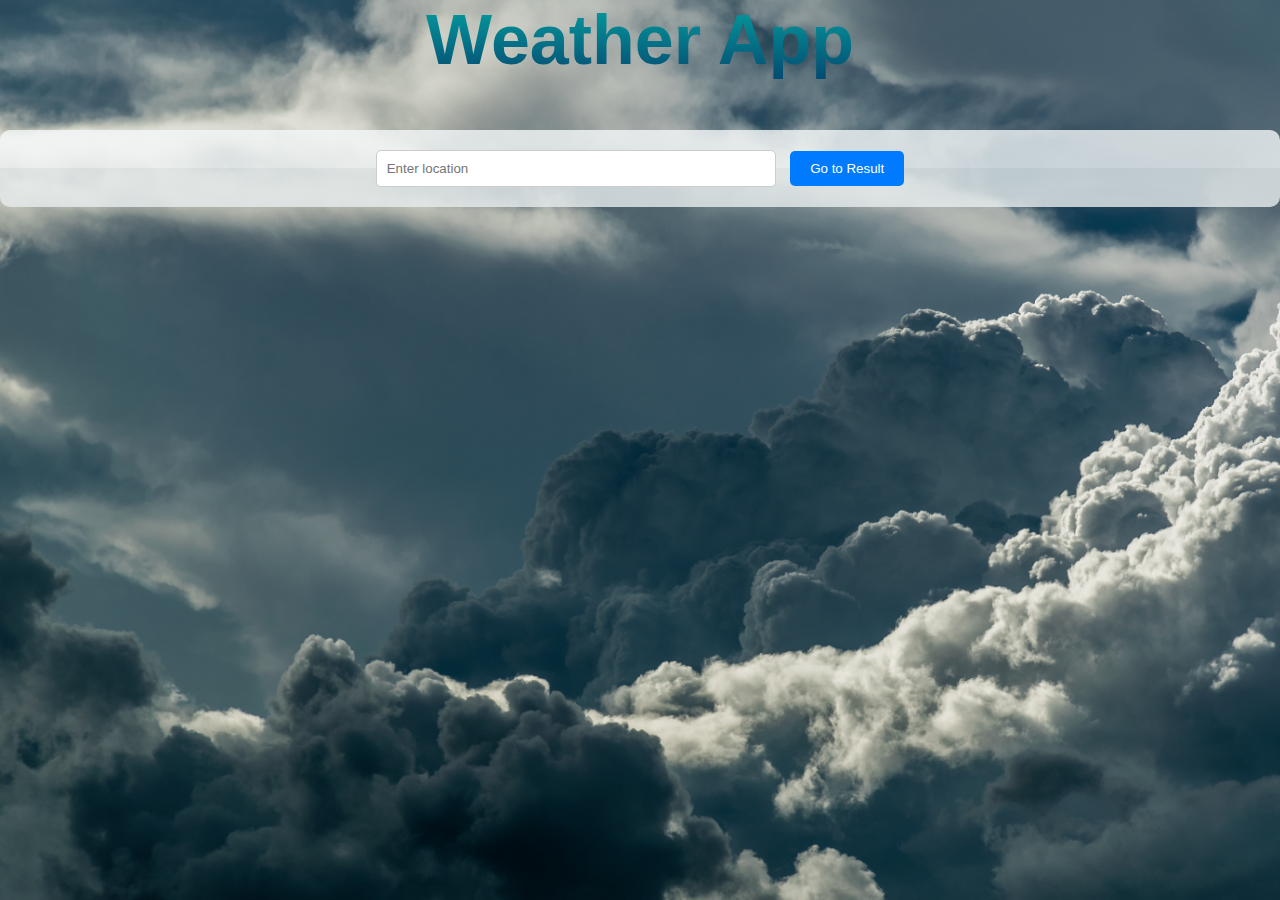
<file: Weather - 2/index.html>
<!DOCTYPE html>
<html lang="en">
<head>
    <meta charset="UTF-8">
    <meta name="viewport" content="width=device-width, initial-scale=1.0">
    <link rel="stylesheet" href="style.css">  
    <script src="script.js"> </script> 
    <title>Weather App</title>
</head>
<body>
    
    <div class="containerindex">
        <h1>Weather App</h1>
        <div id="search-form">
            <input type="text" id="location" placeholder="Enter location">
            <button onclick="navigateToResult();data();">Go to Result</button>
        </div><br/><br/>
    </div>

    <script>
        function navigateToResult() {
            // Use JavaScript to change the URL to result.html without a full page reload
            history.pushState({}, '', 'result.html');
        
            // Load the content of result.html without a full page reload
            loadContent('result.html') ;
        }
        function loadContent(url) {
            var xhr = new XMLHttpRequest();
            xhr.open('GET', url, true);
            xhr.onreadystatechange = function () {
                if (xhr.readyState === 4 && xhr.status === 200) {
                   document.body.innerHTML=xhr.responseText;
                }
            };
            xhr.send();
        }
     
    </script>

</body>
</html>
</file>
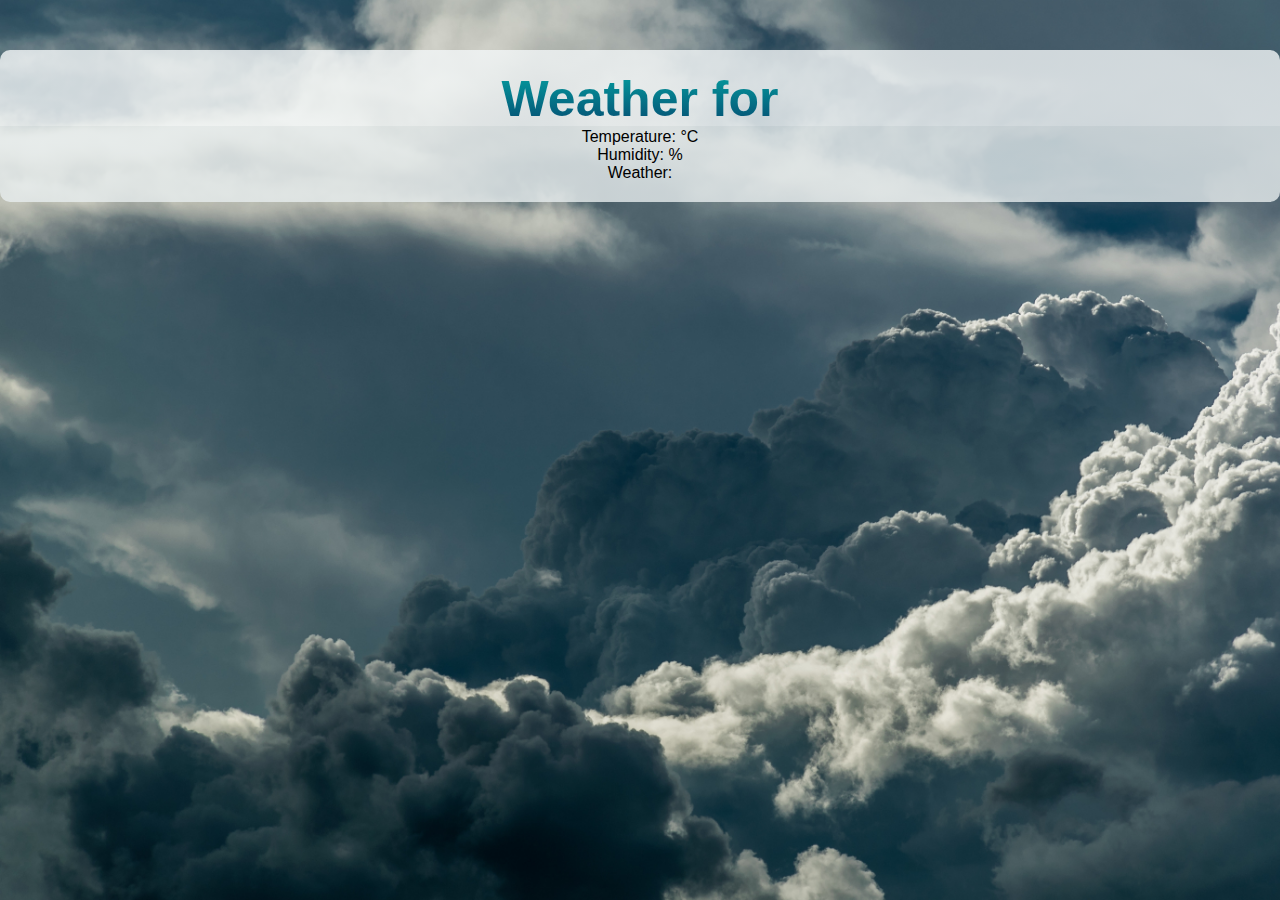
<file: Weather - 2/result.html>
<!DOCTYPE html>
<html lang="en">
<head>
    <meta charset="UTF-8">
    <meta name="viewport" content="width=device-width, initial-scale=1.0">
    <link rel="stylesheet" href="style.css">
    <title>Weather Results</title>
</head>
<body>

    
    <div class="container", id="weather">
        <p id="error-message" style="color: red;"></p>
        <h1 class="font">Weather for <span id="location-name"></span></h1>
        <p>Temperature: <span id="temperature"></span>°C</p>
        <p>Humidity: <span id="humidity"></span>%</p>
        <p>Weather: <span id="weather-description"></span></p>
    
    </div>


</body>
</html>
</file>
<file: Weather - 2/style.css>
* {
    margin: 0;
    padding: 0;
    box-sizing: border-box;
}

body {
    background-image: url("pexels-pixabay-209831.jpg");
    background-size: cover;
    font-family: Arial, sans-serif;
    background-attachment: fixed;
    margin: 0;
    padding: 0;
}

.container {
    max-width: 100%;
    margin: 0 auto;
    padding: 20px;
    text-align: center;
    background: linear-gradient(rgba(243, 247, 248, 0.8) 50%, rgba(231, 237, 238, 0.8) 50%);
    border-radius: 10px;
    position: relative;
    top: 50px;
}

h1 {
    font-size: 70px;
    background: -webkit-linear-gradient(#05a1a1, #044970);
    -webkit-background-clip: text;
    -webkit-text-fill-color: transparent;
    background-clip: text;
    text-align: center;
}

.font{
    font-size: 50px;
    background: -webkit-linear-gradient(#05a1a1, #044970);
    -webkit-background-clip: text;
    -webkit-text-fill-color: transparent;
    background-clip: text;
}

#search-form{
    max-width: 100%;
    margin: 0 auto;
    padding: 20px;
    text-align: center;
    background: linear-gradient(rgba(243, 247, 248, 0.8) 50%, rgba(231, 237, 238, 0.8) 50%);
    border-radius: 10px;
    position: relative;
    top: 50px;
}

input[type="text"] {
    padding: 10px;
    width: 100%;
    max-width: 400px;
    border: 1px solid #ccc;
    border-radius: 5px;
    margin-right: 10px;
}

button {
    padding: 10px 20px;
    background-color: #007BFF;
    color: white;
    border: none;
    border-radius: 5px;
    cursor: pointer;
}

.results {
    color: white;
    margin-top: 20px;
    text-align: center;
    padding: 20px;
    font-size: 1.2rem;
    line-height: 1.5;
}

/* Responsive styles for smaller screens (e.g., mobile devices) */
@media (max-width: 600px) {
    .container {
        padding: 10px;
    }

    h1 {
        font-size: 2rem;
    }

    input[type="text"] {
        width: 100%;
        max-width: none;
    }

    .results {
        font-size: 1rem;
    }
}
</file>
